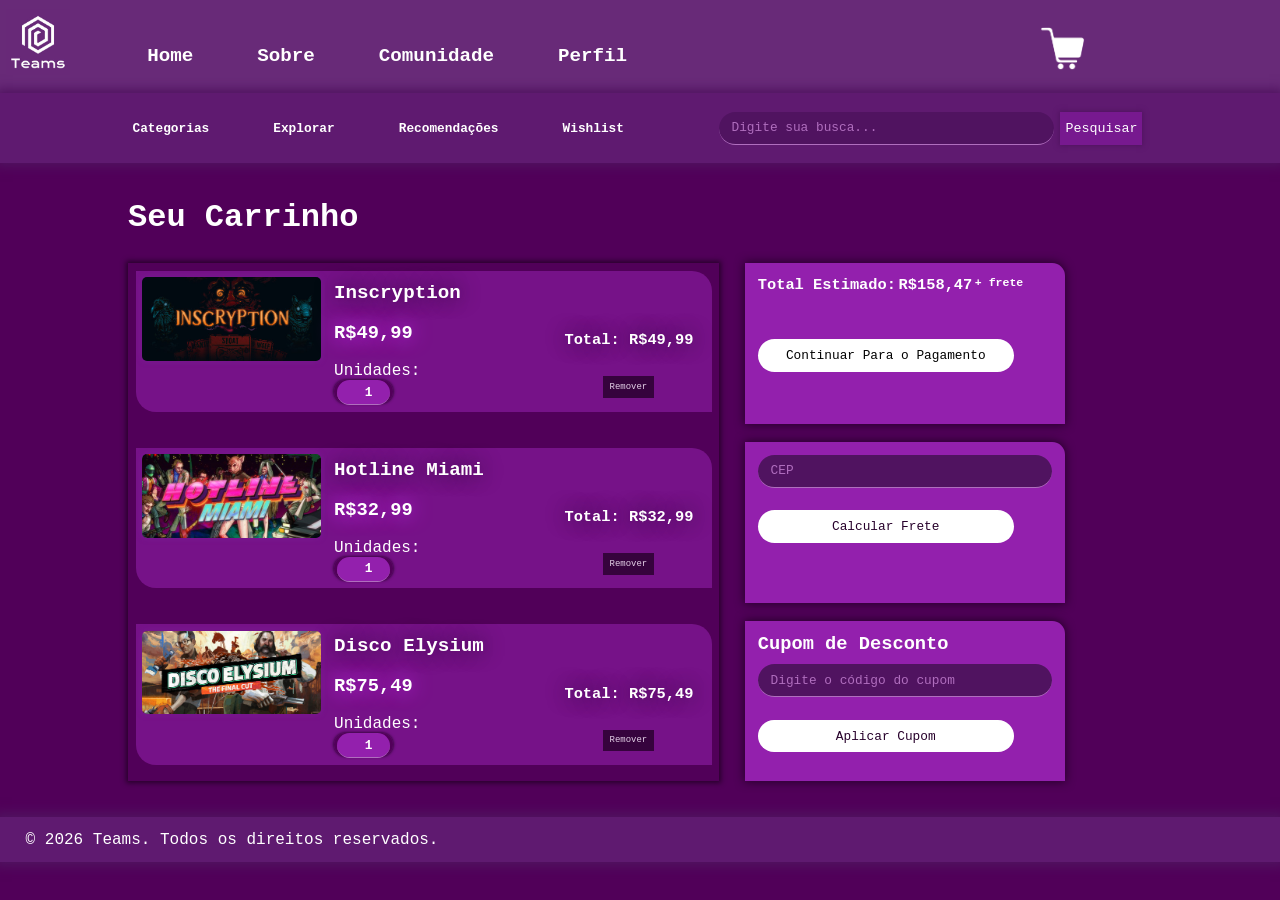
<file: carrinho.html>
<!DOCTYPE html>
<html lang="pt-br">
<head>
    <meta charset="UTF-8">
    <link rel="stylesheet" href="style.css">
    <meta name="viewport" content="width=device-width, initial-scale=1.0">
    <title>Teams</title>
</head>
<body class="color10">
    <!--loja virtual de jogos digitais -->
    <header class="header">

        <div class="logo">
            <img id="logo" src="img/logo.png" alt="Logo do Teams">
            <nav class="nav1">
                <ul class="nav-links">
                    <li><a href="index.html">Home</a></li>
                    <li><a href="#">Sobre</a></li>
                    <li><a href="#">Comunidade</a></li>
                    <li><a href="#">Perfil</a></li>
                </ul>   
            </nav>
            <a href="carrinho.html"><img src="img/carrinho.png" alt="Carrinho de Compras" id="carrinho"></a>
        </div>

        <div class="search-bar">
            <nav class="cat">
                <ul class="nav-links2">
                    <li class="dropdown">
                        Categorias
                        <ul class="submenu">
                            <li>Investigação</li>
                            <li>Shooter</li>
                            <li>RPG</li>
                            <li>Indie</li>
                            <li>Roguelike</li>
                        </ul>
                    </li>
                    <li>Explorar</li>
                    <li>Recomendações</li>
                    <li><a href="wishlist.html">Wishlist</a></li>
                </ul>
            </nav>

            <form>
                <input type="text" placeholder="Digite sua busca...">
                <button type="submit">Pesquisar</button>
            </form>
        </div>

    </header>
    <main class="main-carrinho">
        <div class="carrinho">
            <h1> Seu Carrinho</h1>
            <div class="conteudo">
            <div class="c-jogos">
                <div class="c-jogo">
                    <a href="jogo.html"><img class="c-img-jogo" src="img/inscryption.jpg" alt="Imagem de Inscryption"></a>
                    <div class="info">
                        <h2>Inscryption</h2>
                        <h3>R$49,99</h3>
                        <p>Unidades: <span><input onchange="atualizarTotal(), atualizarTotalJogo(1)" id="qnt1" type="number" min="0" value="1" class="quantidade"></span></p>
                    </div>      

                    <div class="escolhas">  
                        <p id="total1"><strong>Total: R$49,99</strong></p>
                        <button>Remover</button>
                    </div>
                </div>
                <div class="c-jogo">
                    <a href="jogo.html"><img class="c-img-jogo" src="img/hotline.jpg" alt="Imagem de Hotline Miami"></a>
                    <div class="info">
                        <h2>Hotline Miami</h2>
                        <h3>R$32,99</h3>
                        <p>Unidades: <span><input onchange="atualizarTotal(), atualizarTotalJogo(2)" id="qnt2" type="number" min="0" value="1" class="quantidade"></span></p>
                    </div>    

                    <div class="escolhas">  
                        <p id="total2"><strong>Total: R$32,99</strong></p>
                        <button>Remover</button>
                    </div>
                </div>
                <div class="c-jogo">
                    <a href="jogo.html"><img class="c-img-jogo" src="img/disco.jpg" alt="Imagem de Disco Elysium"></a>
                    <div class="info">
                        <h2>Disco Elysium</h2>
                        <h3>R$75,49</h3>
                        <p>Unidades: <span><input onchange="atualizarTotal(), atualizarTotalJogo(3)" id="qnt3" type="number" min="0" value="1" class="quantidade"></span></p>
                    </div>      

                    <div class="escolhas">  
                        <p id="total3"><strong>Total: R$75,49</strong></p>
                        <button>Remover</button>
                    </div>
                </div>
            </div>
            <div style="display: flex; flex-direction: column; gap: 2vh;">
                <div class="pagamento">
                    <div class="total">
                        <h1>Total Estimado:</h1> 
                        <h1 id="total">R$158,47</h1> 
                        <h2 id="frete">+ frete</h2>
                    </div>
                    <!-- <p>O imposto sobre vendas será calculado durante a finalização da compra, onde aplicável.</p> -->
                    <a href="pagamento.html" class="pagar botao_enviar"><p>Continuar Para o Pagamento</p></a>
                </div>
                <div class="pagamento">
                    <div class="total">
                        <input type="number" placeholder="CEP" class="cep" id="cep" min="0">
                    </div> 
                    <button class="pagar botao_enviar" onclick="calcularFrete()" style="font-size: 1vw;">Calcular Frete</button>
                </div>
        
                <div class="pagamento">
                    <h3>Cupom de Desconto</h3>
                    <div class="total" style="margin-top: 3%;">
                        <input type="text" placeholder="Digite o código do cupom" class="cep" id="cupom">
                    </div>
                    <button class="pagar botao_enviar" onclick="aplicarCupom()" style="font-size: 1vw;">Aplicar Cupom</button>
                </div>
            </div>
            </div>
        </div>
    </main>
    <footer>
        <p class="copy">&copy; 2026 Teams. Todos os direitos reservados.</p>
    </footer>

    <script src="script.js"></script>   
</body>
</html>
</file>
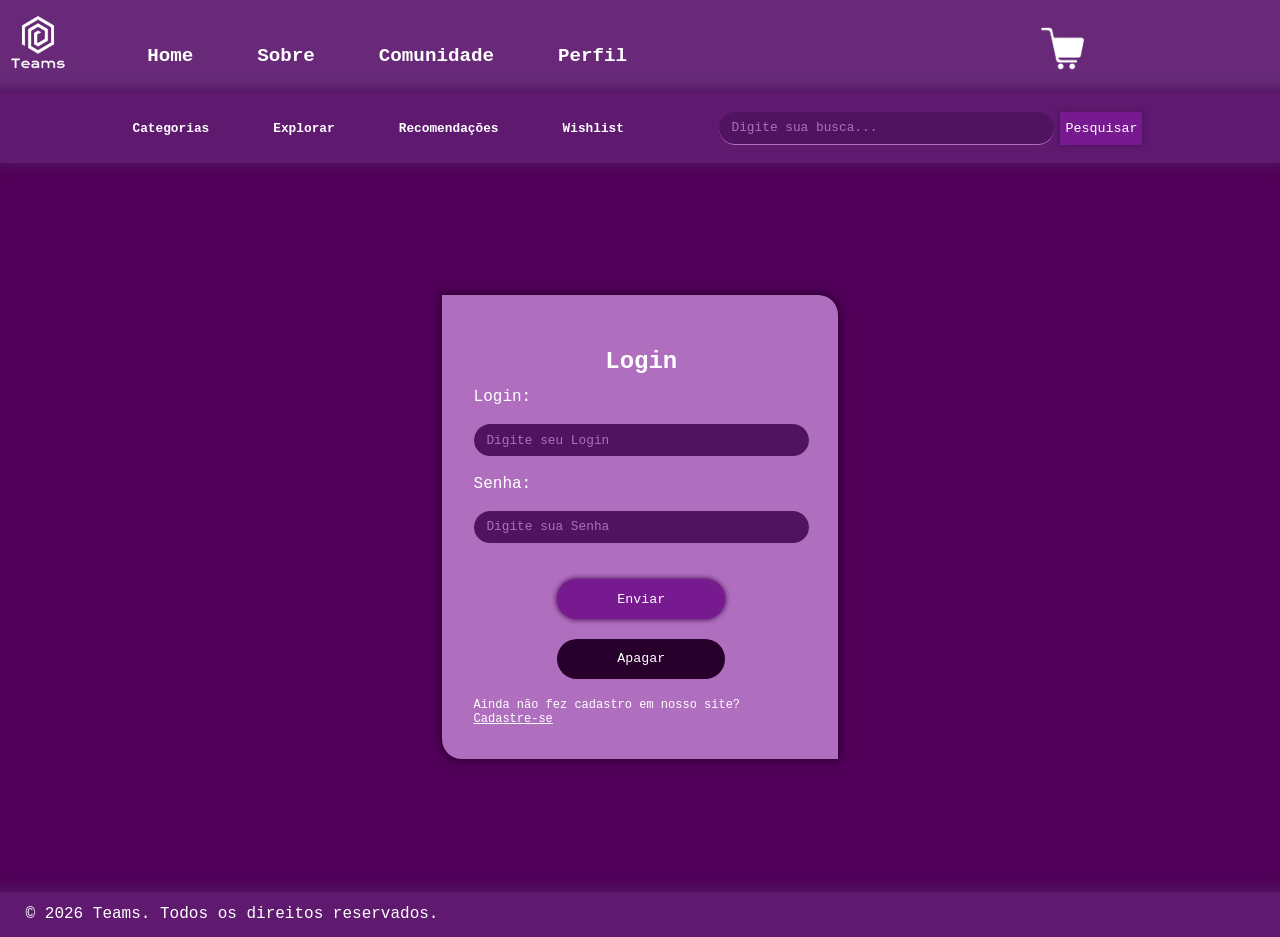
<file: login.html>
<!DOCTYPE html>
<html lang="pt-br">
<head>
    <meta charset="UTF-8">
    <meta name="viewport" content="width=device-width, initial-scale=1.0">
    <link rel="stylesheet" href="style.css">
    <script src="script.js" defer></script>
    <title>Login</title>
</head>
<body class="color10">
    <header class="header">

        <div class="logo">
            <img id="logo" src="img/logo.png" alt="Logo do Teams">
            <nav class="nav1">
                <ul class="nav-links">
                    <li><a href="index.html">Home</a></li>
                    <li><a href="#">Sobre</a></li>
                    <li><a href="#">Comunidade</a></li>
                    <li><a href="#">Perfil</a></li>
                </ul>   
            </nav>
            <a href="carrinho.html"><img src="img/carrinho.png" alt="Carrinho de Compras" id="carrinho"></a>
        </div>

        <div class="search-bar">
            <nav class="cat">
                <ul class="nav-links2">
                    <li class="dropdown">
                        Categorias
                        <ul class="submenu">
                            <li>Investigação</li>
                            <li>Shooter</li>
                            <li>RPG</li>
                            <li>Indie</li>
                            <li>Roguelike</li>
                        </ul>
                    </li>
                    <li>Explorar</li>
                    <li>Recomendações</li>
                    <li><a href="wishlist.html">Wishlist</a></li>
                </ul>
            </nav>

            <form>
                <input type="text" placeholder="Digite sua busca...">
                <button type="submit">Pesquisar</button>
            </form>
        </div>

    </header>
    <main class="main-log">
        <form action="#" class="login">
            <div class="center">
                <h2>Login</h2>
            </div>

            <label for="login">Login:</label>
            <input id="login" type="text" placeholder="Digite seu Login">

            <label for="senha">Senha:</label>
            <input id="senha" type="text" placeholder="Digite sua Senha">

            <div class="center ">
                <button id="enviar" type="submit" class="botao_enviar">Enviar</button>
                <button type="reset" class="botao_apagar">Apagar</button>
                <a href="cadastro.html">Ainda não fez cadastro em nosso site? <u>Cadastre-se</u></a>
            </div>
        </form>
    </main>
    <footer>
        <p class="copy">&copy; 2026 Teams. Todos os direitos reservados.</p>
    </footer>
</body>
</html>
</file>
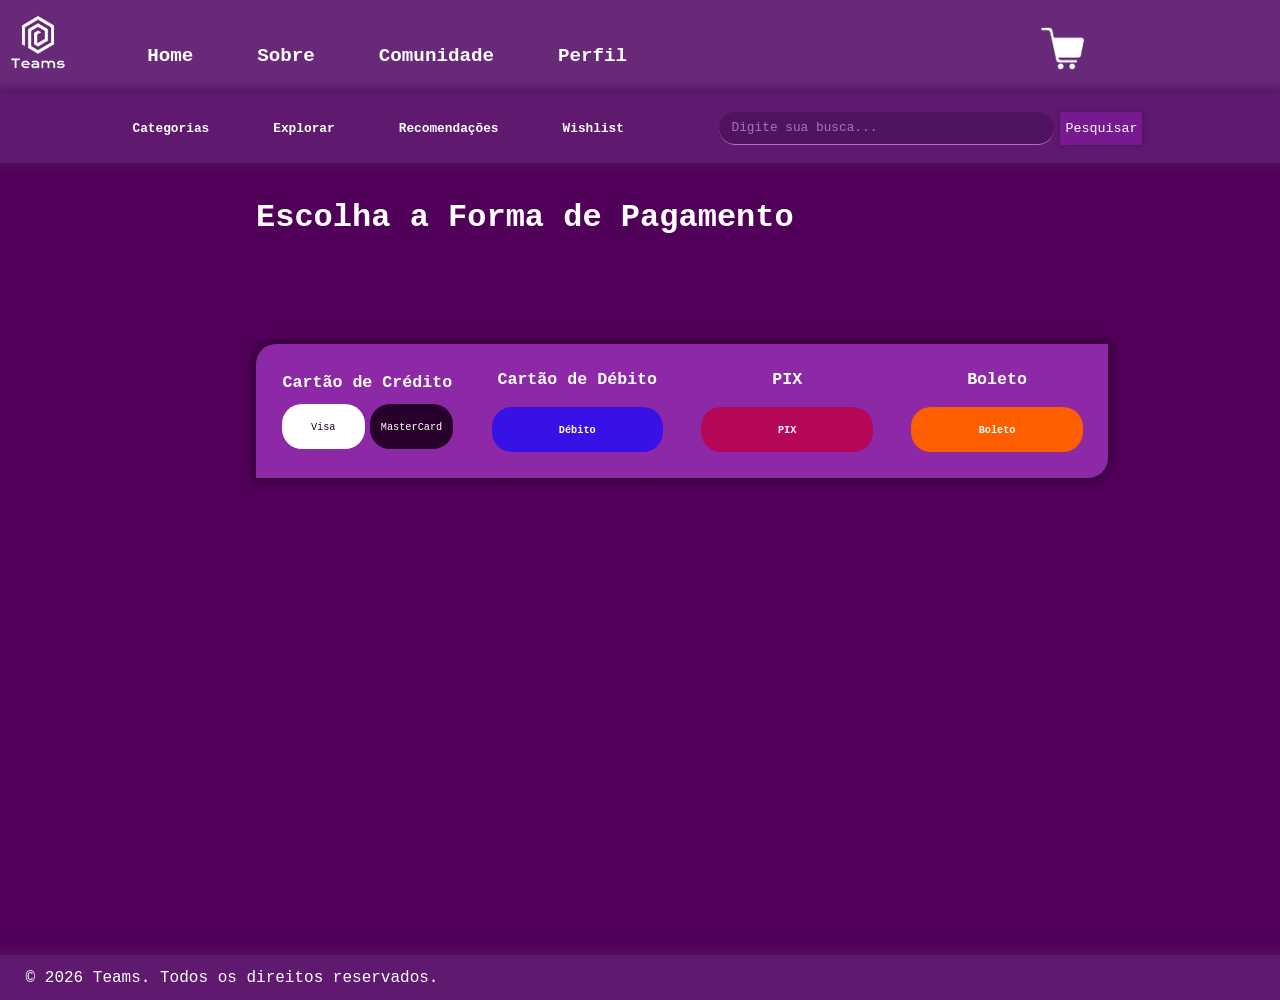
<file: pagamento.html>
<!DOCTYPE html>
<html lang="pt-br">
<head>
    <meta charset="UTF-8">
    <link rel="stylesheet" href="style.css">
    <meta name="viewport" content="width=device-width, initial-scale=1.0">
    <title>Teams</title>
</head>
<body class="color10">
    <!--loja virtual de jogos digitais -->
    <header class="header">

        <div class="logo">
            <img id="logo" src="img/logo.png" alt="Logo do Teams">
            <nav class="nav1">
                <ul class="nav-links">
                    <li><a href="index.php">Home</a></li>
                    <li><a href="#">Sobre</a></li>
                    <li><a href="#">Comunidade</a></li>
                    <li><a href="#">Perfil</a></li>
                </ul>   
            </nav>
            <a href="carrinho.php"><img src="img/carrinho.png" alt="Carrinho de Compras" id="carrinho"></a>
        </div>

        <div class="search-bar">
            <nav class="cat">
                <ul class="nav-links2">
                    <li class="dropdown">
                        Categorias
                        <ul class="submenu">
                            <li>Investigação</li>
                            <li>Shooter</li>
                            <li>RPG</li>
                            <li>Indie</li>
                            <li>Roguelike</li>
                        </ul>
                    </li>
                    <li>Explorar</li>
                    <li>Recomendações</li>
                    <li><a href="wishlist.html">Wishlist</a></li>
                </ul>
            </nav>

            <form>
                <input type="text" placeholder="Digite sua busca...">
                <button type="submit">Pesquisar</button>
            </form>
        </div>

    </header>
    <main>
        <div class="main-pagamento">
            <h1>Escolha a Forma de Pagamento</h1>
            <div class="formas-pag">
                <div class="credito">
                    <h2>Cartão de Crédito</h2>
                    <div>
                        <button class="botao_enviar">Visa</button>
                        <button class="botao_apagar">MasterCard</button>
                    </div>
                </div>
                <div class="debito">
                    <h2>Cartão de Débito</h2>
                    <div>
                        <button class="botao_enviar">Débito</button>
                    </div>
                </div>
                <div class="debito pix">
                    <h2>PIX</h2>
                    <div>
                        <button class="botao_enviar b-pix">PIX</button>
                    </div>
                </div>
                <div class="debito boleto">
                    <h2>Boleto</h2>
                    <div>
                        <button class="botao_enviar b-boleto">Boleto</button>
                    </div>
                </div>
            </div>
        </div>
    </main>
    <footer class="f-pag">
        <p class="copy">&copy; 2026 Teams. Todos os direitos reservados.</p>
    </footer>
</body>
</html>
</file>
<file: style.css>
.color01 {background-color: #501360; }
.color02 {background-color: #682a78; }
.color03 {background-color: #80418f; }
.color04 {background-color: #9857a7; }
.color05 {background-color: #b06ebe;}

.color06 { background-color: #9a339f; }
.color07 { background-color: #88268e; }
.color08 { background-color: #761a7c; }
.color09 { background-color: #630d6b; }
.color10 { background-color: #510059; }

.color11 {background-color: #27002b;}
.color12 {background-color: #8d28a740;}
.color13 {background-color: #9320ad80;}
*{
    margin: 0;
    padding: 0;
    color: white;
    font-family: 'Courier New', Courier, monospace;
}

main{
    font-family: 'Courier New', Courier, monospace;
    display: flex;
    flex-wrap: wrap;
    justify-content: center;
    align-items: center;
    width: 100%;
}

.jogo{
    width: 20em;
    height: 20em;
    margin: 1em;
    border-radius: 20px 20px 0px 0px;
    box-shadow: 0px 0px 10px #27002b;
    transition: 0.3s ease;
}

.jogo:hover{
    transform: scale(1.05);
    opacity: 0.9;
    box-shadow: 0px 5px 25px #27002b;
}
.jogo h2{
    margin: 0.25em 0.75em;
    color: #fff;
    font-size: 1.15vw;
}

.jogo button{
    margin: 0.5em 1em;
    width: 90%;
    height: 2em;
}

.jogo p{
    margin: 0.5em 1em;
    color: #fff;
}

.jogos{
    display: flex;
    flex-wrap: wrap;
    justify-content: center;
    align-items: center;
    width: 70em;
}

.img-jogo{
    width: 100%;
    height: 50%;
    border-radius: 20px 20px 0px 0px;
    font-family: 'Courier New', Courier, monospace;
}

img#carrinho {
    width: 4vw;
    transition: all 0.3s ease;
    margin-left: 32vw;
    margin-top: 3vh;
}

#carrinho:hover {
    opacity: 0.8;
    cursor: pointer;
    transform: translateY(-1px);
}

#carrinho:active {
    opacity: 0.6;
    transform: translateY(1px);
}

img#logo {
    width: 5vw;
}

header {
    background-color: #682a78;
    color: white;
}

ul.nav-links,  .nav-links2 {
  display: flex;
  list-style-type: none;
  padding: 0;
  margin: 0;
  margin-left: 6vw;
  gap: 5vw;
  font-weight: bold;
  font-size: 1.5vw;
  margin-top: 5vh;
}

ul.nav-links a {
    text-decoration: none;
    transition: all 0.3s ease;
}

ul.nav-links li:hover {
    text-shadow: 0 0 20px #b06ebe;
    cursor: pointer;
}

ul.nav-links li:active {
    opacity: 0.7;
}

ul.nav-links li, ul.nav-links2 li {
    transition: all 0.3s ease;  
}

ul.nav-links2 li:hover {
    transform: scale(1.05);
    text-shadow: 0 0 5px #b06ebe;
    cursor: pointer;
}

ul.nav-links2 li:active {
    opacity: 0.7;
}

.search-bar {
    display: flex;
    flex-direction: row;
    justify-content: center;
    margin-top: 2vh;
    align-items: center;
    padding-top: 1.5vh;
    padding-bottom: 1.5vh;
    background-color: rgb(95, 26, 112);
    box-shadow: 0 0 10px 1px #501360;
    box-shadow: 0 0 10px 4px #501360;
    margin-bottom: 4vh;
}

.nav-links2 {
    font-size: 1vw;
    margin: 0;
}

.cat {
    display: flex;
    justify-content: center;
    align-items: center;
}

form {
    display: flex;
    margin-left: 7vw;
    gap: 0.5vw;
    padding: 0.4vw;
    transition: all 0.3s ease;
}

form:hover {
    box-shadow: 0 0 5px 3px #8920a3;   
}

input {
    border: none;
    outline: none;
    background-color: #501360;
    border-bottom: 1px solid #b06ebe;
    padding: 0.2vw;
    padding-left: 1vw;
    border-radius: 20px;
    width: 25vw;
    height: 3vh;
    font-size: 1vw;
    color: white;
    transition: all 0.3s ease;
}

input::placeholder {
    color: #b06ebe;
}

input:focus {
    border-bottom: 1px solid #9857a7;
    box-shadow: 0 0 10px 1px #9320ad;
}

button[type="submit"] {
    background-color: #77198f;
    color: #ffffff;
    border: none;
    padding: 5px !important;
    box-shadow: 0 0 5px 1px #501360;
    padding: 0.3vw 1vw;
    cursor: pointer;
    transition: all 0.3s ease;
}

button[type="submit"]:hover {
    background-color: #9857a7;
    box-shadow: 0 0 10px 2px #501360;
}

button[type="submit"]:active {
    background-color: #b06ebe;
    box-shadow: 0 0 15px 3px #501360;
}

a {
  color: white;
  text-decoration: none;
}

a:hover {
  text-decoration: underline;
}

.logo {
    display: flex;
}

#logo {
    margin-top: 1vh;
    margin-left: 0.5vw;
}

footer {
    color: white;
    padding-top: 1.5vh;
    padding-bottom: 1.5vh;
    background-color: rgb(95, 26, 112);
    box-shadow: 0 0 10px 5px #501360;
    margin-top: 4vh;
}

footer .copy {
    margin-left: 2vw;
}

.preco{
    background-color:#501360;
    width: 40%;
    height: 4em;
    font-size: 1em;
    display: flex;
    justify-content: center;
    align-items: center;
    font-weight: bolder;
    box-shadow: 0 0 5px 1px #501360;
}

.legenda{
    display: flex;
    margin-top: 10%;
}


/* item categorias */
.dropdown {
    position: relative;
    cursor: pointer;
}

.submenu {
    display: none;
    position: absolute;
    top: 100%;
    left: -1vw;
    background-color: #80418f;
    padding: 10px;
    border-radius: 8px;
    list-style: none;
    min-width: 150px;
}

.submenu li {
    font-size: 0.8vw;
    padding: 5px;
}

.submenu li:hover {
    background-color: #9857a7;
}

.dropdown:hover .submenu {
    display: block;
}

.carrinho {
    width: 80vw;
}

.main-carrinho {
    align-content: baseline !important;
}

.carrinho h1 {
    margin-bottom: 3vh;
}

.c-jogos {
    display: flex;
    padding: 0.6vw;
    box-shadow: 0 0 5px 2px #27002b;
    flex-direction: column;
    gap: 4vh;
    width: 45vw;
    transition: all 0.3s ease; 
}

.c-jogos:hover {
    box-shadow: 0 0 5px 4px #27002b;
}

.c-jogo {
    display: flex;
    flex-direction: row;
    gap: 1vw;
    border-radius: 0px 20px 0px 20px;
    padding: 0.5vw;
    width: 44vw;
    background-color:#9320ad90;
    transition: all 0.3s ease; 
}

.c-jogo:hover {
    transform: scale(1.005);
    box-shadow: 0 0 5px 2px #27002b;
}

.c-jogo .info {
    display: flex;
    flex-direction: column;
    gap: 2vh;
    width: 12vw;
}

.c-jogo img {
    transition: all 0.3s ease;
}

.c-jogo img:hover {
    opacity: 0.7;
}

.info h3 {
    text-shadow: 0 0 20px #d22ff7;
}

.info span {
    padding: 0.2vw;
    box-shadow: 0 0 3px 0.5px #27002b;
    border-radius: 20px;
    background-color: #510059;
}

.info h2 {
    font-size: 1.5vw;
    margin-top: 0.5vh;
    text-shadow: 0 0 20px #27002b;
}

.c-jogo .escolhas {
    margin-left: 5vw;
}

.escolhas p {
    text-shadow: 0 0 20px #27002b;
    font-size: 1.2vw;
    margin-top: 6vh;
}

.escolhas button, .pagar, .info button {
    border: none;
    width: 4vw;
    height: 2.4vh;
    font-size: 0.7vw;
    opacity: 0.8;
    background-color: #27002b;
    margin-left: 3vw;
    margin-top: 3vh;
    transition: all 0.3s ease;
}

.escolhas button:hover, .info button:hover {
    cursor: pointer;
    opacity: 1;
    box-shadow: 0 0 5px 0.5px #27002b;
}

.pagar {
    width: 20vw !important;
    height: 3.6vh !important;
}

.pagar:hover {
    box-shadow: 0 0 10px 1px white !important;
    background-color: white !important;
    transform: scale(1) !important;
    color: black !important;
}

.pagar:active {
    transform: scale(1.1) !important;
}

.pagamento{
    width: 100vw;
}

.pagamento a {
    display: flex;
    justify-content: center;
    align-items: center;
    margin-top: 2vh !important;
    height: 3.5vh;
    margin: 0;
    text-decoration: none;
}

.pagamento a p {
    font-size: 1vw;
    color: black;
}

.escolhas button:active, .pagar:active, .info button:active {
    opacity: 0.5;
}

.c-img-jogo {
    box-shadow: 0 0 5px 1px #77198f;
    border-radius: 5px;
    width: 14vw;
}

.pagamento {
    box-shadow: 0 0 10px 1px #27002b;
    border-top-right-radius: 1vw;
    height: 15vh;
    padding: 1vw;
    background-color: #9320ad;
    display: flex;
    flex-direction: column;
    width: 23vw;
    transition: all 0.3s ease;
}

.pagamento:hover {

    box-shadow: 0 0 10px 4px #27002b;
}

.total {
    font-size: 0.6vw;
    display: flex;
    flex-direction: row;
    gap: 0.2vw;
}

.conteudo {
    display: flex;
    flex-direction: row;
    gap: 2vw;
}

.pagamento p {
    font-size: 0.7vw;
}

.pagar {
    opacity: 1;
    margin: 0;
    margin-top: 2.5vh;
}

.cadastro{
    color: white;
    background-color: #b06ebe;
    display: grid; 
    gap: 0.5em;
    width: 26vw;
    margin: 0;
    height: 80vh;
    padding: 2em;
}

.cadastro, .login {
    box-shadow: 0 0 10px 1px #27002b;
    border-radius: 0 20px 0 20px;
}

.cadastro input, .login input {
    transition: all 0.3s ease;
}

.center a {
    font-size: 0.8vw;
}

body {
    height: 100vh;
}

.center{
    margin-top: 1em;
    display: grid;
    gap: 1em;
    place-items: center;
}

.center a:hover {
    text-decoration: none;
}

.login{
    color: white;
    background-color: #b06ebe;
    display: grid; 
    gap: 0.5em;
    width: 26vw;
    margin: 0;
    height: 25em;
    padding: 2em;
}

.botao_enviar{
    background-color: #ffffff;
    color: #27002b;
    display: flex;
    align-items: center;
    justify-content: center;
    width: 50%;
    height: 3em;
    border: none;
    border-radius: 20px;
    transition: all 0.3s ease;
}

p.botao_enviar {
    background-color:#9320ad;
    color: white;
    width: 200px;
    font-size: 14px;
}

.botao_apagar{
    background-color: #27002b;
    color: white;
    width: 50%;
    border-radius: 20px;
    height: 3em;
    border: none;
    cursor: pointer;
    transition: 0.3s ease;
}

button:hover {
    cursor: pointer;
}

.botao_apagar:hover, .botao_enviar:not(p):hover{
    color: white;
    background-color: #83239b;
    transform: scale(1.03);
    box-shadow: 0 0 10px 2px #27002b;
}

.botao_apagar:active, .botao_enviar:active {
    opacity: 0.3;
    transform: scale(1.2);
}

.login a{
    cursor: pointer;
    color: white;
    font-size: 0.75em;
}

.info-jogo{
    width: 18vw;
    border-radius: 20px 20px 0px 0px ;
    box-shadow: 0 0 10px 0.5px #45014d;
    transition: all 0.3s ease;
}

.info-jogo:hover {
    box-shadow: 0 0 10px 3px #45014d;
}

.desc-jogo{
    height: 10vh;
    font-size:0.9vw;
}

.botoes {
    margin-bottom: 5vh !important;
}

p{
    color: white;
}

.flex{
    display: flex;
}

.comp {
    display: flex;
    gap: 1.5vw;
    flex-direction: row;
}

.classificacao.xyz {
    display: flex;
    align-items: center;
    justify-content: center;
}

.xyz .preco {
    font-size: 1.2vw;
}

.classificacao {
    box-shadow: 0 0 5px 0.5px #27002b;
    width: 8vw;
    height: 8vh;
}

.classificacao h2{
    padding: 0.1vw;
    margin-left: 0.7vw;
    font-size: 1.3vw;
    background-color: red;
    border-radius: 5px;
}

.j-temas {
    margin-left: 0.8vw;
}

.ind {
    margin-top: 0.5vh;
    margin-left: 0.2vw;
    margin-bottom: 1.8vh;
}

.classificacao p{
    max-height: 2vh;
    font-size: 0.5vw;
}

.center-flex{
    display: flex;
    justify-content: center;
    align-items: center;
}

.container {
    width: 50vw ;
}

.imagens {
    width: 30vw;
}

.imagens img {
    width: 7vw;
    height: 4vw;
    cursor: pointer;
    transition: all 0.3s ease;
    box-shadow: 0 0 5px 1px black;
}

.imagens img:hover {
    transform: scale(1.05);
}

video {
    width: 30vw;
    box-shadow: 0 0 3px 1px black;
    transition: all 0.3s ease;
}

video:hover {
    box-shadow: 0 0 3px 2px black;
}

.grande {
    display: none;
    position: fixed;
    top: 0;
    left: 0;
    width: 100%;
    height: 100%;
    background-color: rgba(0, 0, 0, 0.8);
    text-align: center;
    padding-top: 50px;
    z-index: 999;
}

.grande:target {
    display: block;
}

.grande img {
    max-width: 90%;
    max-height: 80%;
}

#pfp-grande1 img  {
    width: 60vw;
    height: auto;
}

#pfp-grande3 img {
    width: 50vw;
    height: auto;
}

#pfp-grande4 img {
    width: 25vw;
    height: auto;
}

.close {
    position: absolute;
    top: 20px;
    right: 30px;
    color: white;
    font-size: 40px;
    text-decoration: none;
}

.grande a {
    text-decoration: none;
}

.estrelas img {
    width: 8vw;
}

.estrelas {
    display: flex;
    flex-direction: row;
    align-items: center;
    font-size: 0.8vw;
}

.estrelas p {
    margin-top: 0.3vh;
}

#seisete {
    margin-left: 1vw;
}

.container {
    width: 30vw;
}

.head-jogo {
    padding: 0.6vw;
    gap: 2vw;
    border-radius: 0 0 20px 20px;
    display: flex;
    background-color:#9320ad50;
    align-items: flex-start;
    justify-items: flex-start;
    flex-direction: row;
    box-shadow: 0 0 10px 1px #27002b;
    transition: all 0.16s ease;
}

.head-jogo:hover {
    box-shadow: 0 0 10px 6px #27002b
}

.main-jogo {
    display: flex;
    flex-direction: column;
}

.sobre {
    padding: 1vw;
    margin-top: 2vh;
    width: 50vw;
    display: flex;
    flex-direction: column;
    justify-items: flex-start;
    align-items: flex-start;
    margin-left: 0.5vw;
}

.sobre, .review, .req {
    background-color: #8d28a740;
    border-top-left-radius: 20px;
    border-bottom-right-radius: 20px;
    transition: all 0.3s ease;
    box-shadow: 0 0 10px 0.5px #8d28a740;
}

.sobre:hover, .review:hover, .req:hover {
    box-shadow: 0 0 10px 1px #27002b;
}

.resto h1 {
    font-size: 1.2vw;
    margin-top: 6vh;
    margin-bottom: 0.5vh;
    width: 52vw;
    padding-left: 0.5vw;
    box-shadow: 0px 10px 10px -1vh #27002b;
}

.resto {
    display: flex;
    flex-direction: column;
    justify-items: flex-start;
    align-items: flex-start;
}

.sobre h2 {
    margin-top: 4.5vh;
    margin-bottom: 3vh;
    font-size: 0.9vw;
}

.sobre p {
    font-size: 0.8vw;
}

.sobre p.desc {
    display: block;
    margin-bottom: 3vh;
}

.resto p {
    font-family: "Motiva Sans", Arial, Helvetica, sans-serif;
    opacity: 0.85 !important;
}

div.req {
    display: block;
    margin-top: 2.5vh;
    padding: 0.5vw;
    margin-left: 0.5vw;
}

.req p {
    margin-left: 1vw;
    margin-bottom: 1vh;
    font-size: 0.8vw;
}

.reviews {
    display: flex;
    flex-direction: column;
    margin-top: 5vh;
    gap: 5vh
}

.info-review {
    margin-left: 0.5vw;
    display: flex;
    flex-direction: row;
    gap: 0.7vw;
    width: 15vw;
}

.info-review h2 {
    margin-top: 1vh;
    font-size: 0.9vw;
    margin-bottom: 0.6vh;
}

.info-review p {
    font-size: 0.8vw;
    opacity: 0.7;
}

.info-review img, .info-review a, .minhapfp {
    display: flex;
    width: 4vw;
    height: 4vw;
    border-radius: 10%;
    object-fit: cover;
    box-shadow: 0 0 10px 0.4px black;
    transition: all 0.3s ease;
}

.info-review img:hover, .minhapfp:hover {
    transform: scale(1.05);
}

.info-review img:active, .minhapfp:active {
    opacity: 0.4;
    transform: scale(1.4);
}

.info-review div {
    display: block;
}

.review {
    display: flex;
    padding: 0.5vw;
    flex-direction: row;
}

.corpo-review {
    display: flex;
    flex-direction: column;
    width: 33vw;
}

.corpo-review p {
    font-size: 0.8vw;
}

.data {
    opacity: 0.6;
    margin-bottom: 2vh;
    font-size: 0.7vw !important;
}

.horas {
    opacity: 0.9;
    margin-top: 1.7vh;
    margin-left: 1.5vw;
}

.head-review img {
    margin-top: 0.5vh;
    width: 10vw;
    height: 4vh;
    object-fit: cover;
}

.head-review {
    display: flex;
    border-radius: 200px;
    padding-bottom: 1vh;
    background-color: #8d28a740;
    margin-bottom: 1.8vh;
}

.corpo2-review {
    margin-left: 0.5vw;
    margin-bottom: 2vh;
}

.tags ul, .wish-tags {
    display: flex;
    width: 7.4vw;
    padding: 0.9vw;
    flex-direction: column;
    margin-left: 4vw;
    margin-top: 2vh;
    list-style-type: none;
    font-size: 0.8vw;
    box-shadow: 0 0 10px 0.5px #45014d;
    transition: all 0.3s ease;
    border-radius: 1vw;
    background-color: #9320ad70;;
}

.tags ul:hover {
    box-shadow: 0 0 10px 3px #45014d;
}

.tags ul li, .wish-tags li {
    transition: all 0.3s ease;
    width: 6.7vw;
    padding: 0.4vw;
    padding-top: 1vh;
    padding-bottom: 1vh;
}

.tags ul li:hover, .wish-tags li:hover{
    background-color: #a730c570;
    cursor: pointer;
    transform: scale(1.05);
}

.tags ul li:active {
    cursor: pointer;
    opacity: 0.4;
    transform: scale(1.1);
}

.main-pagamento {
    width: 60vw;
    display: flex;
    flex-direction: column;
    align-items: flex-start;
    justify-content: flex-start;
    height: 80vh;
}

.main-pagamento h1 {
    margin-bottom: 12vh;;
}

.credito div {
    margin-top: 1vw;
    display: flex;
    flex-direction: row;
    gap: 0.4vw !important;
    justify-content: center;
    align-items: center;
}

.debito div button {
    width: 100%;
    height: 5vh !important;
}

.credito div button:hover, .debito div button:hover {
    box-shadow: 0 0 10px 2px #27002b;
}

.main-pagamento .formas-pag {
    display: flex;
    flex-direction: row;
    gap: 3vw;
    background-color: #8d28a7;
    padding: 2vw;
    border-top-left-radius: 20px;
    border-bottom-right-radius: 20px;
    transition: all 0.3s ease;
    box-shadow: 0 0 10px 2px #27002b
}

.formas-pag:hover {
    box-shadow: 0 0 10px 6px #27002b;
}

.credito, .debito {
    display: flex;
    flex-direction: column !important;
    gap: 0 !important;
}

.debito div button {
    margin-top: 2vh;
    background-color: rgb(56, 17, 231);
    font-weight: bolder;
    color: white;
}

.debito div button, .credito div button {
    height: 5vh;
    font-size: 0.8vw;
}

.pix div button, .boleto div button {
    margin-left: 0;
}

.formas-pag div {
    width: 13.4vw;
    display: flex;
    justify-content: center;
    align-items: center;
}


.pix h2, .boleto h2, .credito h2, .debito h2 {
    font-size: 1.3vw;
}

.b-pix.botao_enviar {
    background-color: rgb(180, 7, 88);
}

.b-boleto.botao_enviar {
    background-color: rgb(255, 94, 0);
}

.b-pix:hover, .b-boleto:hover {
    background-color: #83239b;
}

.main-log {
    height: 72.9vh;
}

.header-wishlist {
    display: flex;
    align-items: center;
    gap: 1.5vw;
    flex-direction: row;
    margin-bottom: 5vh;
}

.header-wishlist h1 {
    margin: 0;
    font-size: 2vw;
}

.conteudo-wishlist, .conteudo-wishlist .c-jogos {
    width: 65vw;
}

.conteudo-wishlist .c-jogo {
    width: 63vw;
}

.conteudo-wishlist .c-jogo .infomaior {
    width: 42vw;
    height: 10vw;
    display: flex;
    flex-direction: column;

}

.conteudo-wishlist .c-jogo .info {
    flex-direction: row;
    width: 42vw;
    height: 5vh;
    align-items: center;
    gap: 0;
}

.conteudo-wishlist .c-jogo .info button {
    margin: 0;
}

.conteudo-wishlist .info h2 {
    font-size: 1.3vw;
    width: 26vw;
}

.info div {
    display: flex;
    flex-direction: row;
    gap: 1vw;
    align-items: center;
    justify-content: center;
    height: 10vw;
}

.info div p {
    margin: 0;
}

.conteudo-wishlist .c-jogo {
    height: 9.5vw;
}

.conteudo-wishlist .c-img-jogo {
    width: 20vw;
}

.wish-tags {
    flex-direction: row;
    box-shadow: none;
    background-color: transparent;
    gap: 0.8vw;
    margin: 0;
    width: 35vw;
    height: 1.2vw;
    padding: 0;
    margin-top: 0.4vw;
    margin-left: 0.3vw;
}

.wish-tags li {
    box-shadow: 0 0 3px 0.001px #27002b;
    border-radius: 0.3vw;
    display: flex;
    width: auto;
    padding: 0.2vw;
    align-items: center;
    background-color:#9320ad30;
}

.wish-tags li:hover {
    transform: none;
    background-color: #a730c5;;
}

.wish-tags li:active {
    opacity: 0.4;
}

.w-nota-data {
    margin-top: 2vw;
    display: flex;
    flex-direction: column;
    gap: 0.4vw;
}

.w-jogo-baixo {
    display: flex;
    flex-direction: row;
}

.w-comprar {
    display: flex;
    flex-direction: column;
    margin-left: 13vw;
}

.w-comprar h3 {
    font-size: 2.2vw;
    margin-left: 1vw;
}

.w-jogo-baixo p {
    font-size: 0.9vw;
    opacity: 0.8;
}

.w-comprar div {
    display: flex;
    flex-direction: row;
    margin-top: 0.8vw;
    gap: 0.2vw;
}

.w-comprar div button {
    width: 6vw;
    height: 1.7vw;
    font-size: 0.8vw;
}

ul li a {
    text-decoration: none !important;
}

.img-ruim {
    height: 9.5vw;
    object-fit: cover;
}

.add-wish {
    font-size: 0.6vw; 
    width: 8vw;
    margin-left: 1vw;
    background-color:#9320ad;
    color: white;
    font-weight: bold;
}

/* Carrinho */
.quantidade{
    width: 3vw;
    height: 1.5vw;
    text-align: center;
    background-color:#9320ad;
    color: white;
    font-weight: bold;
}

input::-webkit-outer-spin-button,
input::-webkit-inner-spin-button {
  -webkit-appearance: none;
  margin: 0;
}

/* ---------- Mensagens do PHP (Trabalho 3) ---------- */
.flash {
    width: 100%;
    text-align: center;
    padding: 1em 0;
    font-weight: bold;
}

.flash p {
    margin: 0;
}

.flash-sucesso {
    background-color: #1b7a3d;
}

.flash-erro {
    background-color: #a70606;
}

.mensagem-erro p {
    color: #ffd6d6;
    background-color: #a70606;
    padding: 0.4em 0.8em;
    border-radius: 8px;
    font-size: 0.9em;
}

/* Com mensagens de erro o formulário pode crescer */
.cadastro {
    height: auto;
    min-height: 80vh;
}

.login {
    height: auto;
    min-height: 25em;
}
</file>
